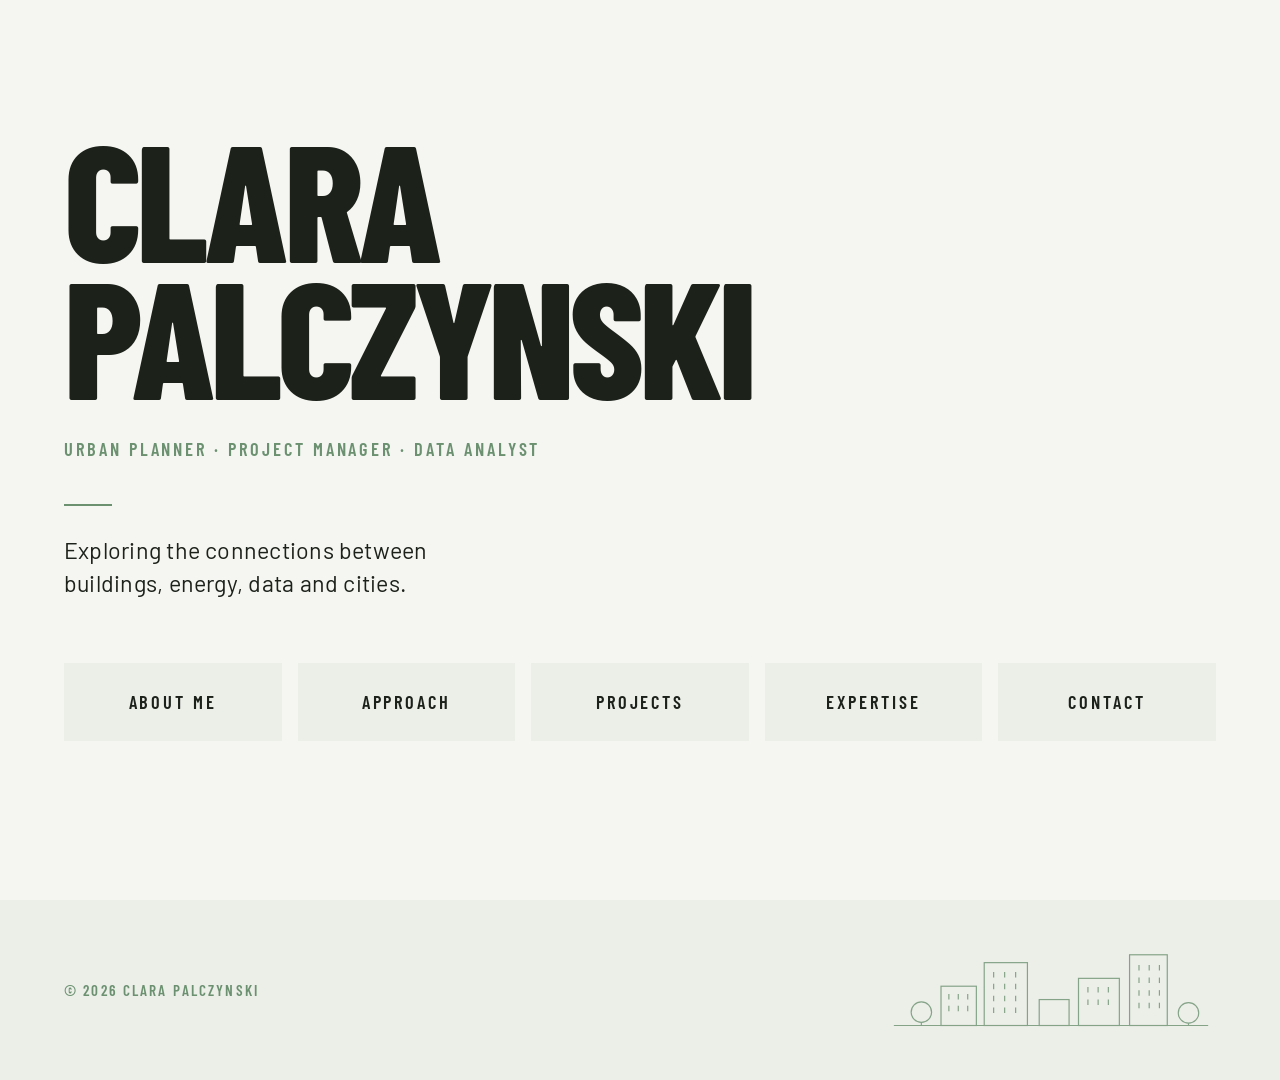
<file: index.html>
<!DOCTYPE html>
<html lang="en">

<head>
    <meta charset="UTF-8">
    <meta name="viewport" content="width=device-width, initial-scale=1.0">

    <title>Clara Palczynski | Urban Planner · Project Manager · Data Analyst</title>

    <link rel="stylesheet" href="style.css">
</head>


<body>

    <main>

        <!-- =========================
             HERO
        ========================== -->

        <section class="hero">

            <div class="container">

                <div class="hero-name">
                    <h1>
                        Clara<br>
                        Palczynski
                    </h1>
                </div>


                <p class="role">
                    Urban Planner · Project Manager · Data Analyst
                </p>


                <div class="intro-line"></div>


                <p class="intro">
                    Exploring the connections between<br>
                    buildings, energy, data and cities.
                </p>


                <!-- =========================
                     NAVIGATION
                ========================== -->

                <nav class="navigation">

                    <button
                        class="nav-button"
                        data-target="about">
                        About Me
                    </button>

                    <button
                        class="nav-button"
                        data-target="approach">
                        Approach
                    </button>

                    <button
                        class="nav-button"
                        data-target="projects">
                        Projects
                    </button>

                    <button
                        class="nav-button"
                        data-target="expertise">
                        Expertise
                    </button>

                    <button
                        class="nav-button"
                        data-target="contact">
                        Contact
                    </button>

                </nav>

            </div>

        </section>


        <!-- =========================
             CONTENT SECTIONS
        ========================== -->

        <div class="content-wrapper">


            <!-- ABOUT ME -->

            <section
                id="about"
                class="content-section">

                <div class="container">

                    <span class="section-label">
                        About Me
                    </span>

                    <div class="section-text">

                        <h2>
                            Urban planner & project manager
                        </h2>

                        <p>
                            I am an urban planner and project manager
                            currently developing my skills in data analysis.
                        </p>

                        <p>
                            My professional interests lie at the
                            intersection of buildings, energy, data
                            and urban development.
                        </p>

                    </div>

                </div>

            </section>


            <!-- APPROACH -->

            <section
                id="approach"
                class="content-section">

                <div class="container">

                    <span class="section-label">
                        Approach
                    </span>

                    <div class="section-text">

                        <h2>
                            Connecting territories, buildings and data
                        </h2>

                        <p>
                            I am interested in understanding how data
                            can support better decisions around
                            buildings, energy and territorial development.
                        </p>

                    </div>

                </div>

            </section>


            <!-- PROJECTS -->

            <section
                id="projects"
                class="content-section">

                <div class="container">

                    <span class="section-label">
                        Projects
                    </span>

                    <div class="section-text">

                        <h2>
                            Selected projects
                        </h2>

                        <p>
                            Data analysis projects developed around
                            energy, buildings and territories.
                        </p>

                    </div>

                </div>

            </section>


            <!-- EXPERTISE -->

            <section
                id="expertise"
                class="content-section">

                <div class="container">

                    <span class="section-label">
                        Expertise
                    </span>

                    <div class="section-text">

                        <h2>
                            Skills & areas of interest
                        </h2>

                        <div class="skills">

                            <span>Urban Planning</span>
                            <span>Project Management</span>
                            <span>Home Improvement</span>
                            <span>Data Analysis</span>
                            <span>Energy & Buildings</span>
                            <span>Territorial Issues</span>

                        </div>

                    </div>

                </div>

            </section>


            <!-- CONTACT -->

            <section
                id="contact"
                class="content-section">

                <div class="container">

                    <span class="section-label">
                        Contact
                    </span>

                    <div class="section-text">

                        <h2>
                            Let's connect
                        </h2>

                        <p>
                            More information and contact details coming soon.
                        </p>

                    </div>

                </div>

            </section>

        </div>

    </main>


    <!-- =========================
         FOOTER
    ========================== -->

    <footer>

        <div class="container footer-inner">

            <p class="copyright">
                © 2026 Clara Palczynski
            </p>


            <!-- Simple urban landscape -->

            <svg
                class="cityscape"
                viewBox="0 0 420 120"
                xmlns="http://www.w3.org/2000/svg"
                aria-hidden="true">

                <g
                    fill="none"
                    stroke="currentColor"
                    stroke-width="1.5">

                    <!-- ground -->

                    <line
                        x1="10"
                        y1="105"
                        x2="410"
                        y2="105" />


                    <!-- building 1 -->

                    <rect
                        x="70"
                        y="55"
                        width="45"
                        height="50" />

                    <line x1="80" y1="65" x2="80" y2="72" />
                    <line x1="92" y1="65" x2="92" y2="72" />
                    <line x1="104" y1="65" x2="104" y2="72" />

                    <line x1="80" y1="80" x2="80" y2="87" />
                    <line x1="92" y1="80" x2="92" y2="87" />
                    <line x1="104" y1="80" x2="104" y2="87" />


                    <!-- tall building -->

                    <rect
                        x="125"
                        y="25"
                        width="55"
                        height="80" />

                    <line x1="137" y1="37" x2="137" y2="44" />
                    <line x1="151" y1="37" x2="151" y2="44" />
                    <line x1="165" y1="37" x2="165" y2="44" />

                    <line x1="137" y1="52" x2="137" y2="59" />
                    <line x1="151" y1="52" x2="151" y2="59" />
                    <line x1="165" y1="52" x2="165" y2="59" />

                    <line x1="137" y1="67" x2="137" y2="74" />
                    <line x1="151" y1="67" x2="151" y2="74" />
                    <line x1="165" y1="67" x2="165" y2="74" />

                    <line x1="137" y1="82" x2="137" y2="89" />
                    <line x1="151" y1="82" x2="151" y2="89" />
                    <line x1="165" y1="82" x2="165" y2="89" />


                    <!-- small building -->

                    <rect
                        x="195"
                        y="72"
                        width="38"
                        height="33" />


                    <!-- central building -->

                    <rect
                        x="245"
                        y="45"
                        width="52"
                        height="60" />

                    <line x1="257" y1="56" x2="257" y2="63" />
                    <line x1="270" y1="56" x2="270" y2="63" />
                    <line x1="283" y1="56" x2="283" y2="63" />

                    <line x1="257" y1="72" x2="257" y2="79" />
                    <line x1="270" y1="72" x2="270" y2="79" />
                    <line x1="283" y1="72" x2="283" y2="79" />


                    <!-- tower -->

                    <rect
                        x="310"
                        y="15"
                        width="48"
                        height="90" />

                    <line x1="322" y1="28" x2="322" y2="35" />
                    <line x1="335" y1="28" x2="335" y2="35" />
                    <line x1="348" y1="28" x2="348" y2="35" />

                    <line x1="322" y1="44" x2="322" y2="51" />
                    <line x1="335" y1="44" x2="335" y2="51" />
                    <line x1="348" y1="44" x2="348" y2="51" />

                    <line x1="322" y1="60" x2="322" y2="67" />
                    <line x1="335" y1="60" x2="335" y2="67" />
                    <line x1="348" y1="60" x2="348" y2="67" />

                    <line x1="322" y1="76" x2="322" y2="83" />
                    <line x1="335" y1="76" x2="335" y2="83" />
                    <line x1="348" y1="76" x2="348" y2="83" />


                    <!-- trees -->

                    <circle cx="45" cy="88" r="13" />
                    <line x1="45" y1="101" x2="45" y2="105" />

                    <circle cx="385" cy="89" r="13" />
                    <line x1="385" y1="102" x2="385" y2="105" />

                </g>

            </svg>

        </div>

    </footer>


    <!-- =========================
         JAVASCRIPT
    ========================== -->

    <script>

        const buttons =
            document.querySelectorAll(".nav-button");

        const sections =
            document.querySelectorAll(".content-section");


        buttons.forEach(button => {

            button.addEventListener("click", () => {

                const target =
                    document.getElementById(
                        button.dataset.target
                    );


                sections.forEach(section => {
                    section.classList.remove("active");
                });


                target.classList.add("active");


                target.scrollIntoView({
                    behavior: "smooth",
                    block: "start"
                });

            });

        });

    </script>

</body>

</html>
</file>
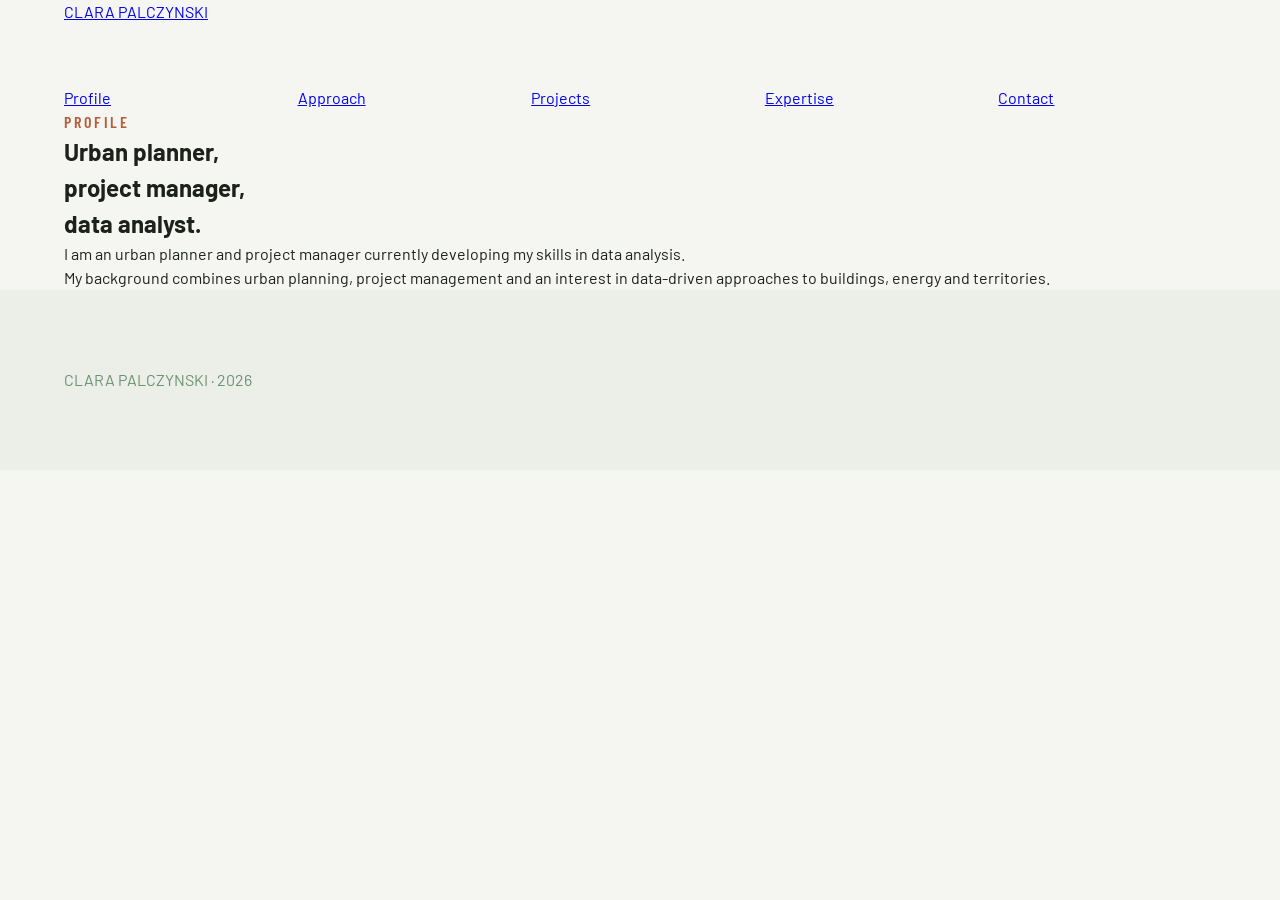
<file: profile.html>
<!DOCTYPE html>
<html lang="en">

<head>
    <meta charset="UTF-8">
    <meta name="viewport" content="width=device-width, initial-scale=1.0">

    <title>Profile | Clara Palczynski</title>

    <link rel="stylesheet" href="style.css">
</head>

<body>

    <header class="site-header">

        <div class="container header-inner">

            <a href="index.html" class="logo">
                CLARA PALCZYNSKI
            </a>

            <nav class="navigation">

                <a href="profile.html" class="nav-item">
                    Profile
                </a>

                <a href="approach.html" class="nav-item">
                    Approach
                </a>

                <a href="projects.html" class="nav-item">
                    Projects
                </a>

                <a href="expertise.html" class="nav-item">
                    Expertise
                </a>

                <a href="contact.html" class="nav-item">
                    Contact
                </a>

            </nav>

        </div>

    </header>


    <main>

        <section class="section">

            <div class="container">

                <div class="section-grid">

                    <div class="section-title">

                        <span class="section-label">
                            Profile
                        </span>

                    </div>


                    <div class="section-content">

                        <h1>
                            Urban planner,<br>
                            project manager,<br>
                            data analyst.
                        </h1>

                        <p>
                            I am an urban planner and project manager
                            currently developing my skills in data analysis.
                        </p>

                        <p>
                            My background combines urban planning,
                            project management and an interest in
                            data-driven approaches to buildings,
                            energy and territories.
                        </p>

                    </div>

                </div>

            </div>

        </section>

    </main>


    <footer>

        <div class="container">

            <span>
                CLARA PALCZYNSKI · 2026
            </span>

        </div>

    </footer>

</body>

</html>
</file>
<file: style.css>
@import url('https://fonts.googleapis.com/css2?family=Barlow:wght@400;500;600;700&family=Barlow+Condensed:wght@500;600;700;800&display=swap');


/* ========================================
   CLARA PALCZYNSKI
   PORTFOLIO
   ======================================== */


/* ---------- COLORS ---------- */

:root {

    --calcaire: #F5F6F2;
    --ecume: #ECEEE8;

    --encre: #1C211A;

    --foret: #3D5E45;
    --fougere: #6B9170;
    --sauge: #A8BEA8;

    --chlorophylle: #4AE08B;
    --signal: #A3F5C8;

    --terre: #B85C38;
    --brume: #7A9E86;
}


/* ---------- RESET ---------- */

* {
    box-sizing: border-box;
    margin: 0;
    padding: 0;
}


html {
    scroll-behavior: smooth;
}


body {

    background: var(--calcaire);

    color: var(--encre);

    font-family: "Barlow", sans-serif;

    font-weight: 400;

    line-height: 1.5;
}


/* ---------- CONTAINER ---------- */

.container {

    width: min(1280px, 90%);

    margin: 0 auto;
}


/* ========================================
   HERO
   ======================================== */

.hero {

    min-height: 100vh;

    display: flex;

    align-items: center;

    padding: 80px 0 110px;
}


/* ---------- NAME ---------- */

.hero-name h1 {

    font-family: "Barlow Condensed", sans-serif;

    font-size: clamp(
        7rem,
        13vw,
        12rem
    );

    font-weight: 800;

    line-height: 0.82;

    letter-spacing: -0.035em;

    text-transform: uppercase;

    color: var(--encre);
}


/* ---------- ROLE ---------- */

.role {

    margin-top: 34px;

    font-family: "Barlow Condensed", sans-serif;

    font-size: 1.15rem;

    font-weight: 600;

    letter-spacing: 0.16em;

    text-transform: uppercase;

    color: var(--fougere);
}


/* ---------- SMALL LINE ---------- */

.intro-line {

    width: 48px;

    height: 2px;

    margin-top: 40px;

    background: var(--fougere);
}


/* ---------- INTRO ---------- */

.intro {

    margin-top: 28px;

    font-family: "Barlow", sans-serif;

    font-size: 1.45rem;

    line-height: 1.45;

    letter-spacing: 0.01em;

    max-width: 650px;
}


/* ========================================
   NAVIGATION
   ======================================== */

.navigation {

    display: grid;

    grid-template-columns:
        repeat(5, 1fr);

    gap: 16px;

    margin-top: 62px;
}


/* ---------- BUTTONS ---------- */

.nav-button {

    height: 78px;

    border: none;

    background: var(--ecume);

    color: var(--encre);

    cursor: pointer;

    display: flex;

    align-items: center;

    justify-content: center;

    font-family: "Barlow Condensed", sans-serif;

    font-size: 1.15rem;

    font-weight: 600;

    letter-spacing: 0.16em;

    text-transform: uppercase;

    transition:
        background-color 0.2s ease,
        color 0.2s ease,
        transform 0.2s ease;
}


/* ---------- HOVER ---------- */

.nav-button:hover {

    background: var(--sauge);

    transform: translateY(-2px);
}


/* ---------- ACTIVE ---------- */

.nav-button.active {

    background: var(--foret);

    color: var(--calcaire);
}


/* ========================================
   CONTENT
   ======================================== */

.content-wrapper {

    width: 100%;
}


/* ---------- HIDDEN BY DEFAULT ---------- */

.content-section {

    display: none;

    padding: 120px 0;

    border-top: 1px solid var(--sauge);
}


/* ---------- VISIBLE ---------- */

.content-section.active {

    display: block;
}


/* ---------- CONTENT LAYOUT ---------- */

.content-section .container {

    display: grid;

    grid-template-columns:
        220px 1fr;

    gap: 70px;
}


/* ---------- LABEL ---------- */

.section-label {

    font-family: "Barlow Condensed", sans-serif;

    font-size: 1rem;

    font-weight: 600;

    letter-spacing: 0.18em;

    text-transform: uppercase;

    color: var(--terre);
}


/* ---------- SECTION TITLE ---------- */

.section-text h2 {

    max-width: 800px;

    margin-bottom: 35px;

    font-family: "Barlow Condensed", sans-serif;

    font-size: clamp(
        3.5rem,
        6vw,
        6rem
    );

    font-weight: 700;

    line-height: 0.9;

    letter-spacing: -0.025em;
}


/* ---------- PARAGRAPHS ---------- */

.section-text p {

    max-width: 700px;

    margin-bottom: 20px;

    font-family: "Barlow", sans-serif;

    font-size: 1.1rem;

    line-height: 1.7;

    color: var(--brume);
}


/* ========================================
   SKILLS
   ======================================== */

.skills {

    display: flex;

    flex-wrap: wrap;

    gap: 10px;

    max-width: 700px;
}


.skills span {

    padding: 10px 16px;

    border: 1px solid var(--foret);

    font-size: 0.9rem;

    font-weight: 500;
}


/* ========================================
   FOOTER
   ======================================== */

footer {

    min-height: 180px;

    background: var(--ecume);

    color: var(--fougere);

    display: flex;

    align-items: center;
}


.footer-inner {

    display: flex;

    align-items: center;

    justify-content: space-between;

    gap: 50px;
}


/* ---------- COPYRIGHT ---------- */

.copyright {

    font-family: "Barlow Condensed", sans-serif;

    font-size: 0.95rem;

    font-weight: 600;

    letter-spacing: 0.14em;

    text-transform: uppercase;
}


/* ---------- CITY ---------- */

.cityscape {

    width: 330px;

    max-width: 40%;

    color: var(--fougere);

    opacity: 0.8;
}


/* ========================================
   MOBILE
   ======================================== */

@media (max-width: 900px) {

    .hero {

        min-height: auto;

        padding:
            80px 0
            90px;
    }


    .hero-name h1 {

        font-size:
            clamp(
                5.5rem,
                18vw,
                9rem
            );
    }


    .navigation {

        grid-template-columns:
            repeat(2, 1fr);
    }


    .nav-button:last-child {

        grid-column:
            span 2;
    }


    .content-section .container {

        grid-template-columns: 1fr;

        gap: 30px;
    }


    .footer-inner {

        align-items: flex-start;

        flex-direction: column;
    }


    .cityscape {

        max-width: 100%;

        width: 280px;
    }
}


@media (max-width: 600px) {

    .container {

        width: 88%;
    }


    .hero-name h1 {

        font-size:
            clamp(
                4.5rem,
                21vw,
                7rem
            );
    }


    .role {

        font-size: 0.9rem;

        line-height: 1.5;
    }


    .intro {

        font-size: 1.15rem;
    }


    .navigation {

        grid-template-columns: 1fr;

        gap: 10px;
    }


    .nav-button {

        height: 64px;

        font-size: 1rem;
    }


    .nav-button:last-child {

        grid-column: auto;
    }


    .content-section {

        padding: 80px 0;
    }


    .section-text h2 {

        font-size: 3.5rem;
    }


    .footer-inner {

        gap: 30px;
    }

}
</file>
